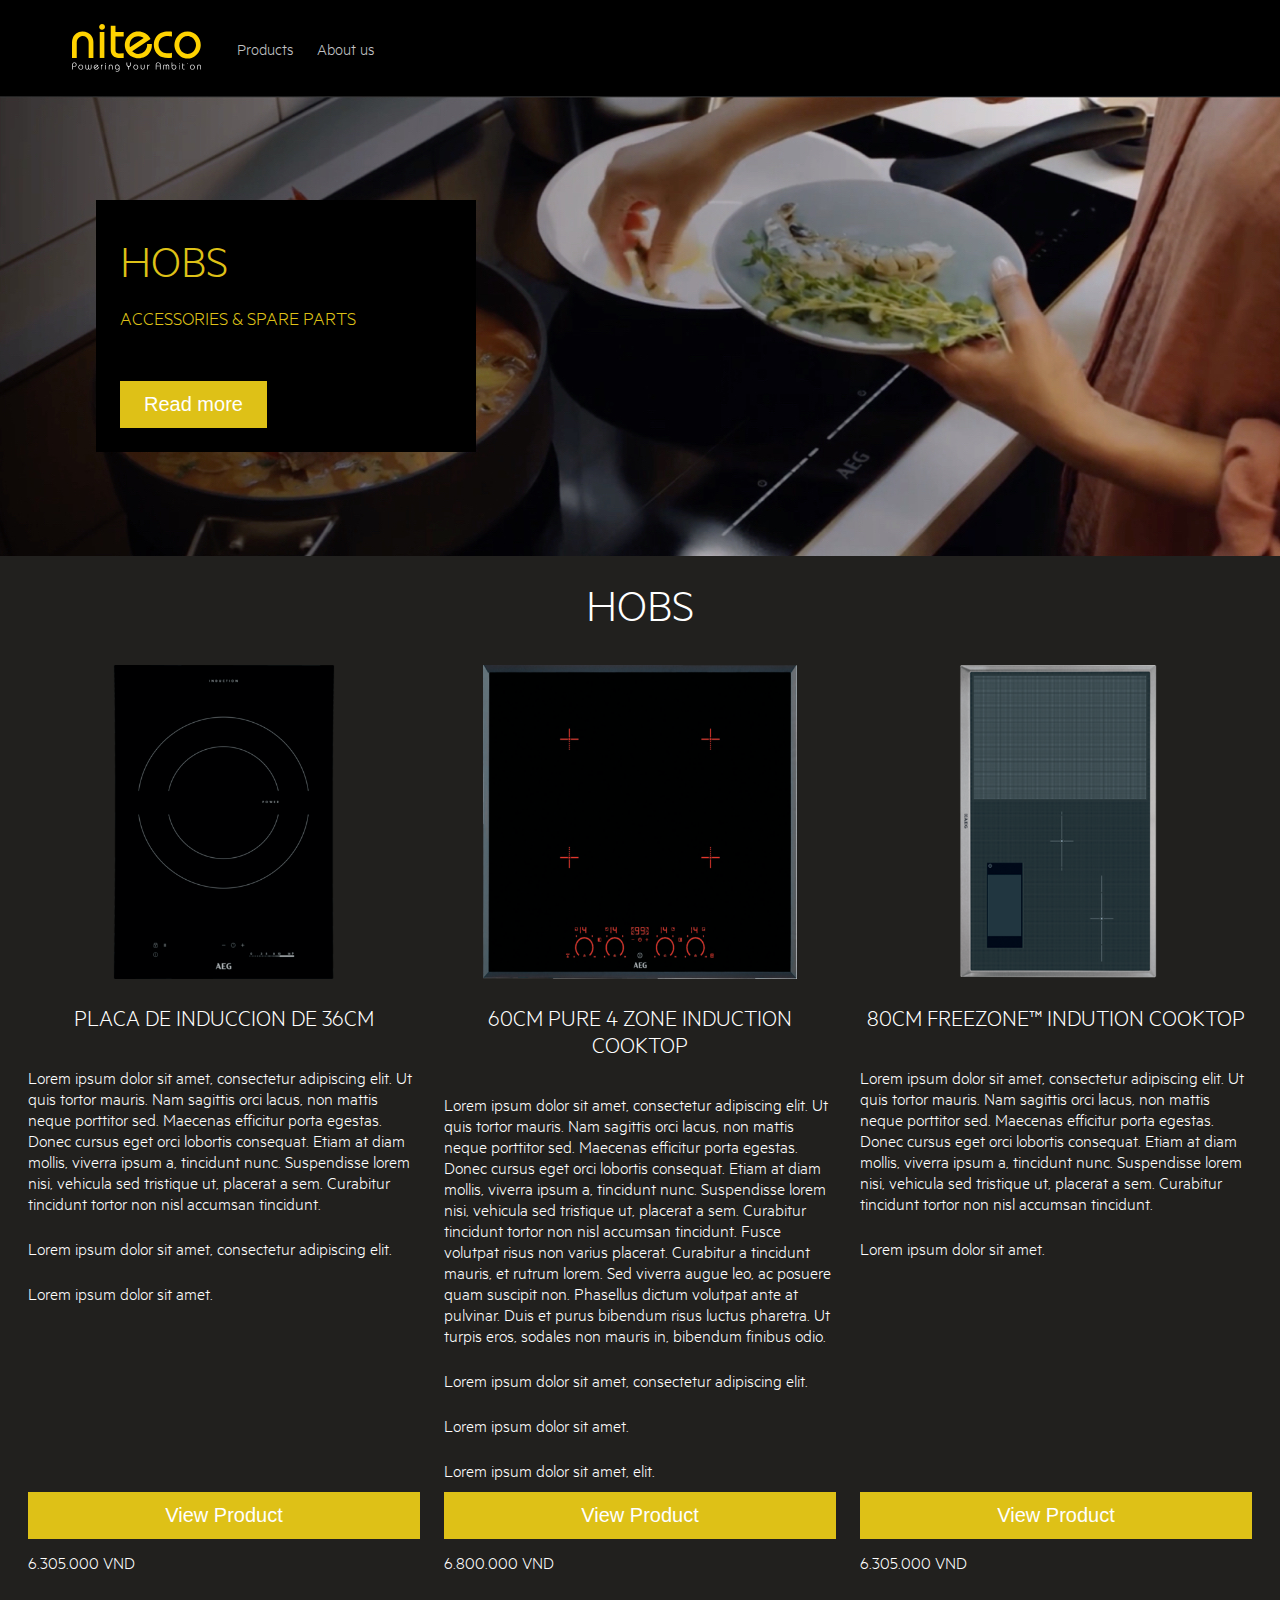
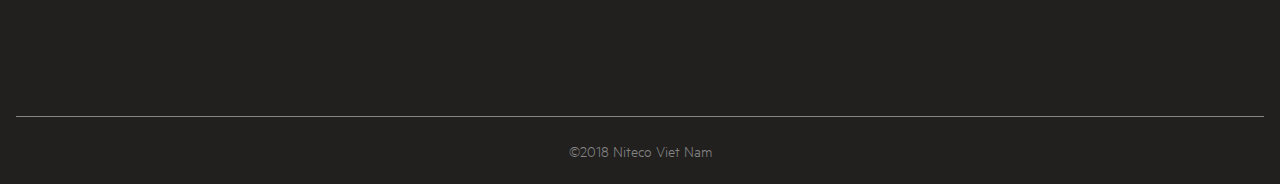
<file: html_task/index.html>
<!DOCTYPE html>
<html>
  <head>
    <meta charset="UTF-8" />
    <meta name="viewport" content="width=device-width, initial-scale=1.0" />
    <title>Landing page</title>
    <link rel="stylesheet" href="./css/_index.css" />
  </head>

  <body>
    <!-- Navbar -->
    <section id="navbar" class="navbar">
      <div class="navbar__logo-wrapper">
        <img src="assets/img/logo.svg" />
      </div>

      <ul class="navbar__menu">
        <li class="navbar__menu-item">Products</li>
        <li class="navbar__menu-item">About us</li>
      </ul>
    </section>

    <!-- Banner -->
    <section id="banner" class="banner">
      <div class="banner-intro">
        <p class="banner-intro__title">HOBS</p>
        <p class="banner-intro__subtitle">ACCESSORIES & SPARE PARTS</p>
        <button class="banner-intro__read-more-btn">Read more</button>
      </div>
    </section>

    <!-- Product list -->
    <section id="prod" class="prod">
      <p class="prod-lst__title">HOBS</p>

      <div class="prod-lst">
        <!-- Product 1 -->
        <div class="prod-item">
          <div class="prod-item__img-wrapper">
            <img class="prod-item__img" src="assets/img/prod1.png" />
          </div>
          <div>
            <p class="prod-item__title">PLACA DE INDUCCION DE 36CM</p>
          </div>

          <div>
            <p class="prod-item__descr">
              Lorem ipsum dolor sit amet, consectetur adipiscing elit. Ut quis tortor mauris. Nam sagittis orci lacus,
              non mattis neque porttitor sed. Maecenas efficitur porta egestas. Donec cursus eget orci lobortis
              consequat. Etiam at diam mollis, viverra ipsum a, tincidunt nunc. Suspendisse lorem nisi, vehicula sed
              tristique ut, placerat a sem. Curabitur tincidunt tortor non nisl accumsan tincidunt.
            </p>

            <p class="prod-item__descr">Lorem ipsum dolor sit amet, consectetur adipiscing elit.</p>

            <p class="prod-item__descr">Lorem ipsum dolor sit amet.</p>
          </div>
          <div>
            <button class="prod-item__view-btn">View Product</button>

            <p class="prod-item__price">6.305.000 VND</p>
          </div>
        </div>

        <!-- Product 2 -->
        <div class="prod-item">
          <div class="prod-item__img-wrapper">
            <img class="prod-item__img" src="assets/img/prod2.png" />
          </div>
          <div>
            <p class="prod-item__title">60CM PURE 4 ZONE INDUCTION COOKTOP</p>
          </div>
          <div>
            <p class="prod-item__descr">
              Lorem ipsum dolor sit amet, consectetur adipiscing elit. Ut quis tortor mauris. Nam sagittis orci lacus,
              non mattis neque porttitor sed. Maecenas efficitur porta egestas. Donec cursus eget orci lobortis
              consequat. Etiam at diam mollis, viverra ipsum a, tincidunt nunc. Suspendisse lorem nisi, vehicula sed
              tristique ut, placerat a sem. Curabitur tincidunt tortor non nisl accumsan tincidunt. Fusce volutpat risus
              non varius placerat. Curabitur a tincidunt mauris, et rutrum lorem. Sed viverra augue leo, ac posuere quam
              suscipit non. Phasellus dictum volutpat ante at pulvinar. Duis et purus bibendum risus luctus pharetra. Ut
              turpis eros, sodales non mauris in, bibendum finibus odio.
            </p>

            <p class="prod-item__descr">Lorem ipsum dolor sit amet, consectetur adipiscing elit.</p>

            <p class="prod-item__descr">Lorem ipsum dolor sit amet.</p>

            <p class="prod-item__descr">Lorem ipsum dolor sit amet, elit.</p>
          </div>
          <div>
            <button class="prod-item__view-btn">View Product</button>

            <p class="prod-item__price">6.800.000 VND</p>
          </div>
        </div>

        <!-- Product 3 -->
        <div class="prod-item">
          <div class="prod-item__img-wrapper">
            <img class="prod-item__img" src="assets/img/prod3.png" />
          </div>
          <div>
            <p class="prod-item__title">80CM FREEZONE&trade; INDUTION COOKTOP</p>
          </div>
          <div>
            <p class="prod-item__descr">
              Lorem ipsum dolor sit amet, consectetur adipiscing elit. Ut quis tortor mauris. Nam sagittis orci lacus,
              non mattis neque porttitor sed. Maecenas efficitur porta egestas. Donec cursus eget orci lobortis
              consequat. Etiam at diam mollis, viverra ipsum a, tincidunt nunc. Suspendisse lorem nisi, vehicula sed
              tristique ut, placerat a sem. Curabitur tincidunt tortor non nisl accumsan tincidunt.
            </p>

            <p class="prod-item__descr">Lorem ipsum dolor sit amet.</p>
          </div>
          <div>
            <button class="prod-item__view-btn">View Product</button>

            <p class="prod-item__price">6.305.000 VND</p>
          </div>
        </div>
      </div>
    </section>

    <section id="footer" class="footer">
      <div class="copyright">&copy;2018 Niteco Viet Nam</div>
    </section>
  </body>
</html>
</file>
<file: html_task/css/_index.css>
@import "navbar.css";
@import "banner.css";
@import "prod.css";
@import "footer.css";

* {
  border: 0;
  padding: 0;
  margin: 0;
}

:root {
  --bg-color: #21201e;
  --text-color: #ffffff;
  --nav-text-color: #c3c4c7;
  --accent-color: #dec117;
  --grey: #d1cecd;
  --primary-color: #1a1a1a;
}

@font-face {
  font-family: "Metric";
  src: local("Metric"), url("../assets/fonts/metric-web/MetricWeb-Regular.ttf");
}

body {
  font-family: "Metric";
  font-size: 16px;
  background-color: #21201e;
}
</file>
